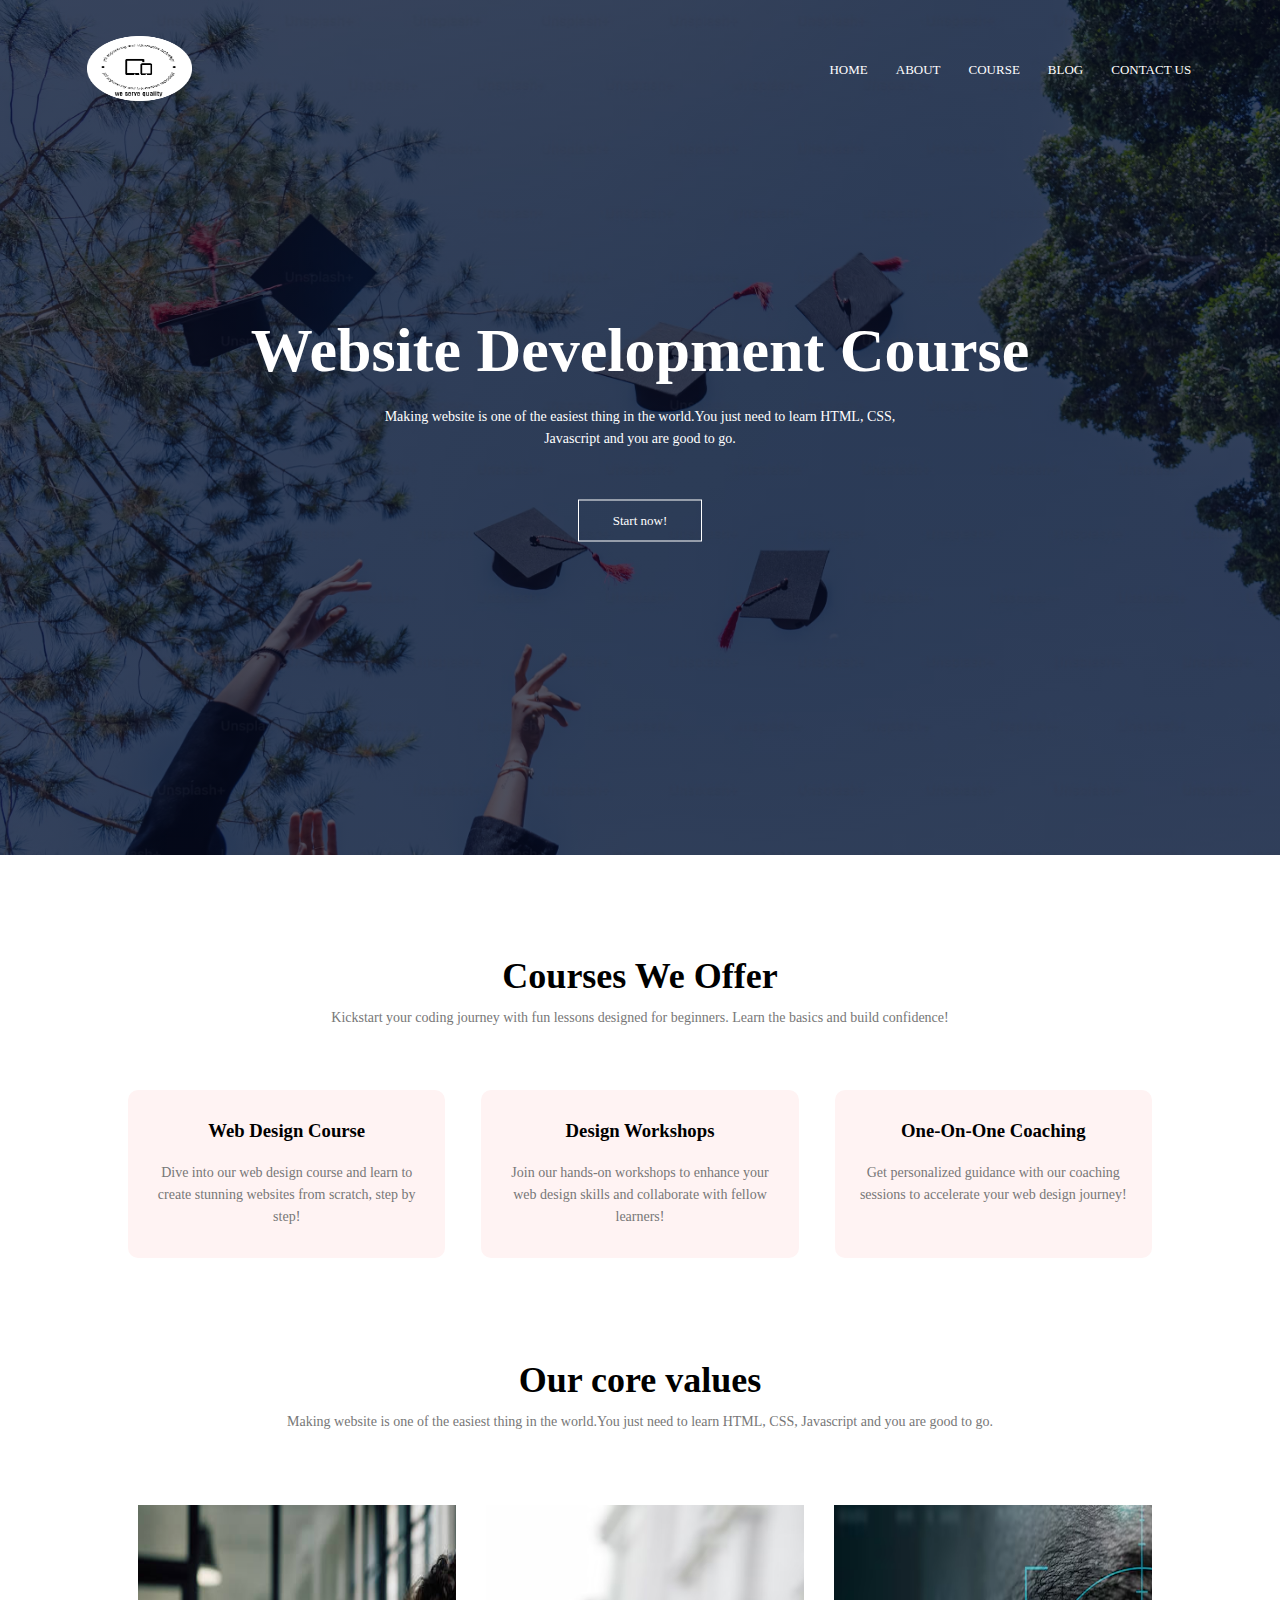
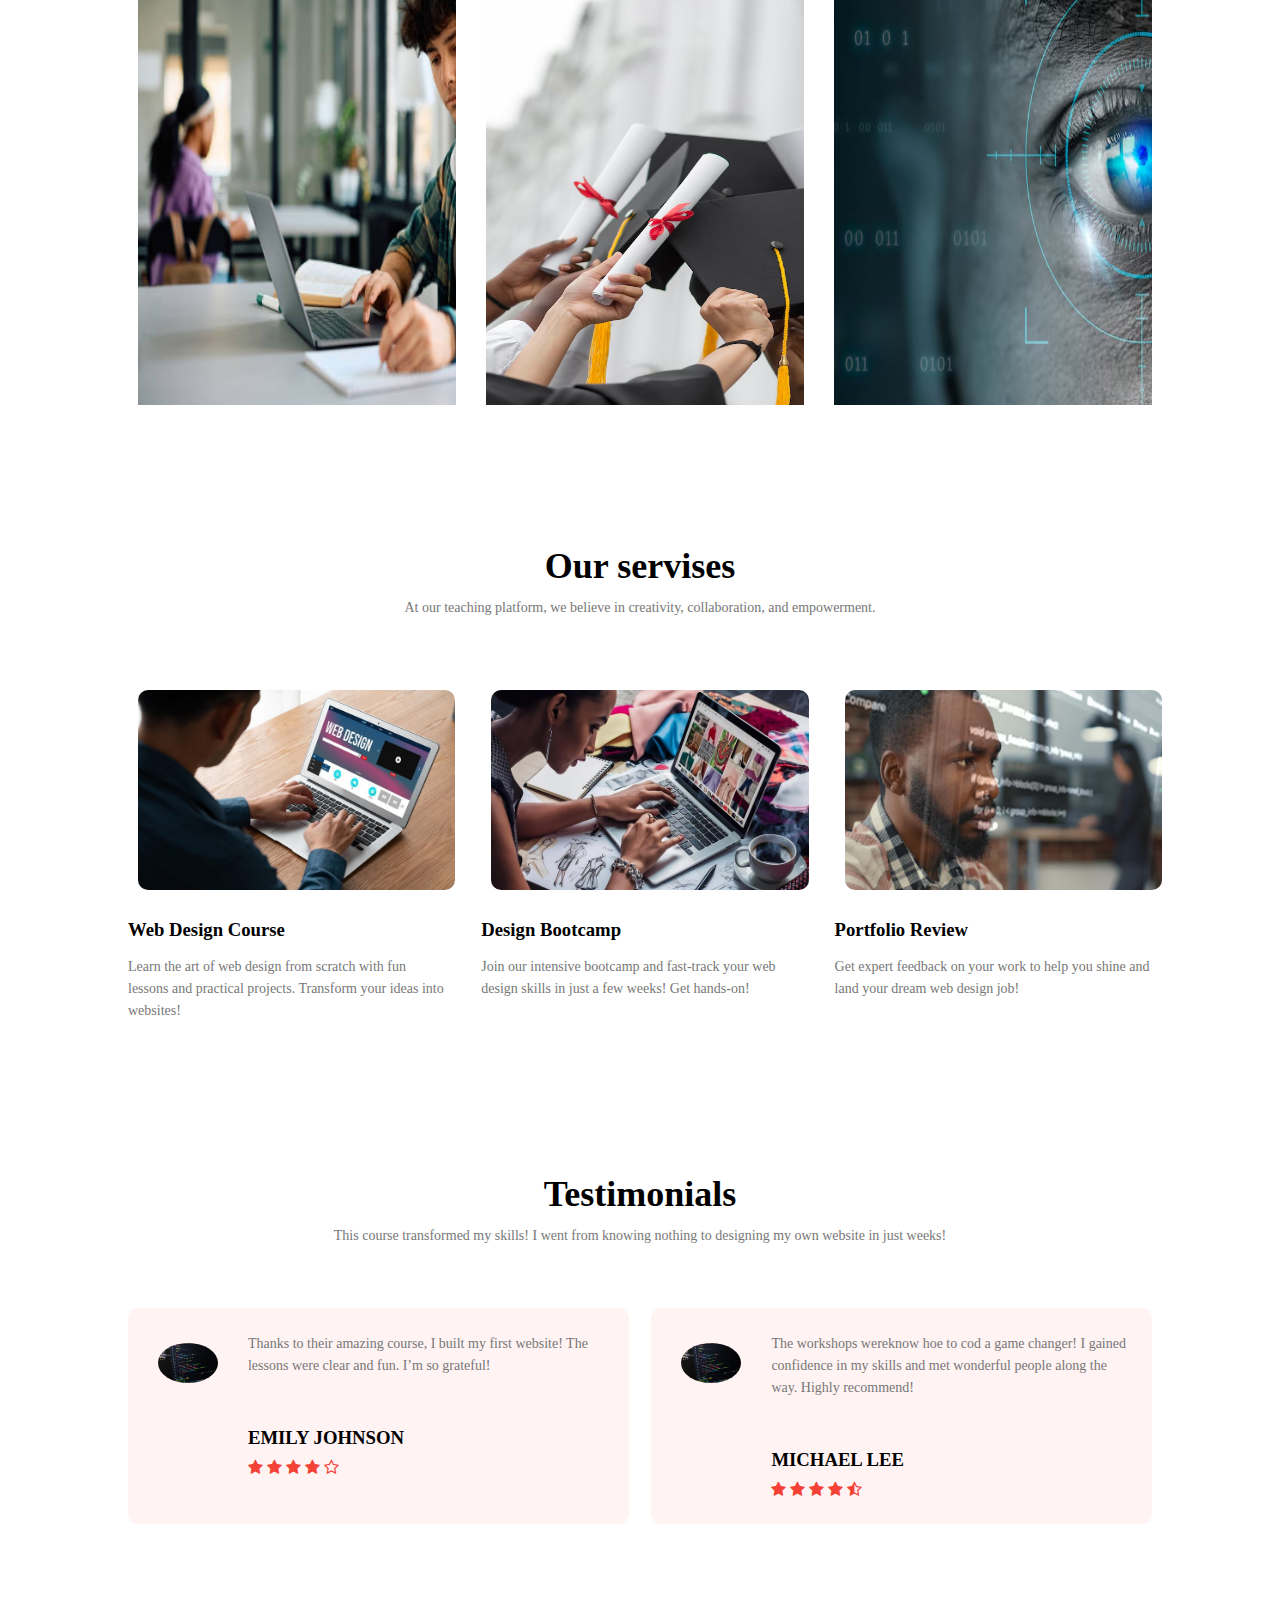
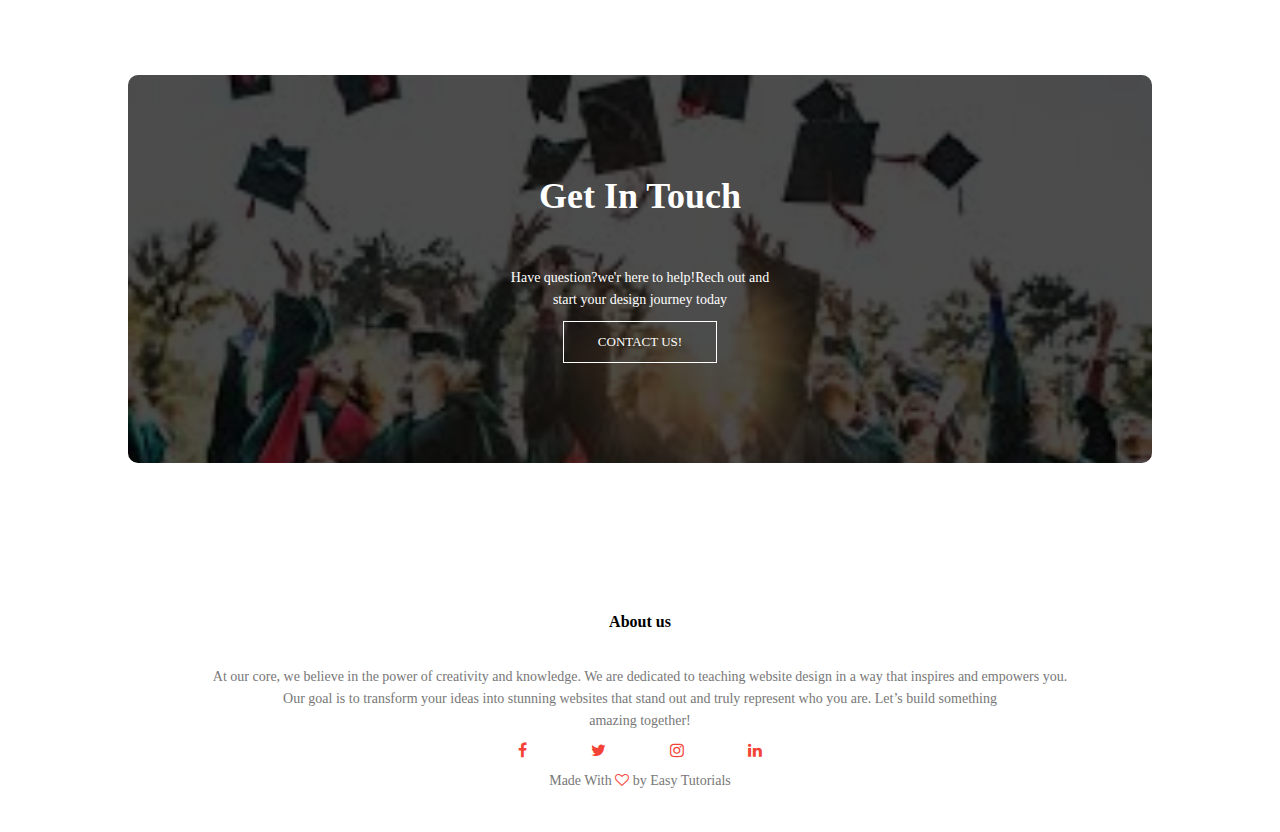
<file: index.html>
<!DOCTYPE html>
<html lang="en">
<head>
    <meta charset="UTF-8">
    <meta name="viewport" content="width=device-width, initial-scale=1.0">
    <title>coding course</title>
    <link rel="stylesheet" href="index.css">
    <link rel="preconnect" href="https://fonts.googleapis.com">
<link rel="preconnect" href="https://fonts.gstatic.com" crossorigin>
<link href="https://fonts.googleapis.com/css2?family=Tagesschrift&display=swap" rel="stylesheet">
<link rel="stylesheet" href="https://stackpath.bootstrapcdn.com/font-awesome/4.7.0/css/font-awesome.min.css">
</head>
<body>
   <section class="header">
    <nav>
        <a href="index.html"><img src="logo-black.png" alt="course"></a>
        <div class="nav-links" id="navLinks">
            <i class="fa fa-times" onclick="hidemenu()"></i>
            <ul>
                <li><a href="index.html">HOME</a></li>
                <li><a href="about.html">ABOUT</a></li>
                <li><a href="course.html">COURSE</a></li>
                <li><a href="blog.html">BLOG</a></li>
                <li><a href="Contact us.html">CONTACT US</a></li>
            </ul>
        </div>
        <i class="fa fa-bars" onclick="showmenu()"></i>
    </nav> 
    <div class="text-box">
        <h1>Website Development Course</h1>
        <p>Making website is one of the easiest thing in the world.You just need to learn HTML, CSS,<br> Javascript and you are good to go.</p>
        <a href="course.html" class="btn">Start now!</a>
    </div>
   </section> 
<!-----course----->

<section class="course">
    <h1>Courses We Offer</h1>
    <p>Kickstart your coding journey with fun lessons designed for beginners. Learn the basics and build confidence!</p>

    <div class="row">
        <div class="course-col">
            <h3>Web Design Course</h3>
            <p>Dive into our web design course and learn to create stunning websites from scratch, step by step!</p>
        </div>
        <div class="course-col">
            <h3>Design Workshops</h3>
            <p>Join our hands-on workshops to enhance your web design skills and collaborate with fellow learners!</p>
        </div>
        <div class="course-col">
            <h3>One-On-One Coaching</h3>
            <p>Get personalized guidance with our coaching sessions to accelerate your web design journey!</p>
        </div>


</section>
<!-----Our core value-->
<section class="core">
    <h1>Our core values</h1>
    <p>Making website is one of the easiest thing in the world.You just need to learn HTML, CSS, Javascript and you are good to go.</p>

    <div class="row">
        <div class="core-col">
            <img src="istockphoto-2105091005-612x612.jpg">
            <div class="layer">
                <h3>Beginner</h3>
            </div>
        </div>
        <div class="core-col">
            <img src="learn.avif">
            <div class="layer">
                <h3>Intermediate</h3>
            </div>
        </div>
        <div class="core-col">
            <img src="retinal-biometrics-technology-with-man-s-eye-digital-remix_53876-108518.jpg.avif">
            <div class="layer">
                <h3>Advanced</h3>
            </div>
        </div>
    </div>

</section>

<!-----facilities------->

<section class="facilities">
    <h1>Our servises</h1>
    <p>At our teaching platform, we believe in creativity, collaboration, and empowerment.</p>

    <div class="row">
        <div class="facilities-col">
            <img src="website-design-software-provide-modish-template-online-retail-business-ecommerce_31965-257511.jpg">
            <h3>Web Design Course</h3>
            <p>Learn the art of web design from scratch with fun lessons and practical projects. Transform your ideas into websites!</p>
        </div>

        <div class="facilities-col">
            <img src="dressmaker-researching-new-trends-by-laptop_926199-2554169.jpg">
            <h3>Design Bootcamp</h3>
            <p>Join our intensive bootcamp and fast-track your web design skills in just a few weeks! Get hands-on!</p>
        </div>
            <div class="facilities-col">
                <img src="codding.avif">
                <h3>Portfolio Review</h3>
                <p>Get expert feedback on your work to help you shine and land your dream web design job!</p>
            </div>
    </div>
</section>


<section class="testimonials">
    <h1>Testimonials</h1>
    <p>This course transformed my skills! I went from knowing nothing to designing my own website in just weeks!</p>

    <div class="row">
        <div class="testimonial-col">
            <img src="programming.jpg">
            <div>
                <p>Thanks to their amazing course, I built my first website! The lessons were clear and fun. Iʼm so grateful!</p>
                <h3>EMILY JOHNSON</h3>
                <i class="fa fa-star" ></i>
                <i class="fa fa-star" ></i>
                <i class="fa fa-star" ></i>
                <i class="fa fa-star" ></i>
                <i class="fa fa-star-o" ></i>
            </div>
        </div>
        <div class="testimonial-col">
            <img src="programming.jpg">
            <div>
                <p>The workshops wereknow hoe to cod a game changer! I gained confidence in my skills and met wonderful people along the way. Highly recommend!</p>
                <h3>MICHAEL LEE</h3>
                <i class="fa fa-star" ></i>
                <i class="fa fa-star" ></i>
                <i class="fa fa-star" ></i>
                <i class="fa fa-star" ></i>
                <i class="fa fa-star-half-o" ></i>
            </div>
        </div>
    </div>

</section>


<section class="cta">
    <h1>Get In Touch</h1>
    <p>Have question?we'r here to help!Rech out and<br> start your design journey today</p>
    <a href="Contact us.html" class="btn">CONTACT US!</a>
</section>


<!-----footer----->

<section class="footer">
    <h4>About us</h4>
    <p>At our core, we believe in the power of creativity and knowledge. We are dedicated to teaching website design in a way that inspires and empowers you.<br> Our goal is to transform your ideas into stunning websites that stand out and truly represent who you are. Let’s build something<br> amazing together!
    </p>
    <div class="icon">
       <i class="fa fa-facebook"></i>
        <i class="fa fa-twitter"></i>
        <i class="fa fa-instagram"></i>
        <i class="fa fa-linkedin"></i>
    </div>
    <p>Made With <i class="fa fa-heart-o"></i> by Easy Tutorials</p>
</section>





<!------javascript for menu ------>
<script>
    var navLinks = document.getElementById("navLinks")
    function showmenu(){
        navLinks.style.right = "0";
    }
    function hidemenu(){
        navLinks.style.right = "-200px";
    }
</script>

</body>
</html>
</file>
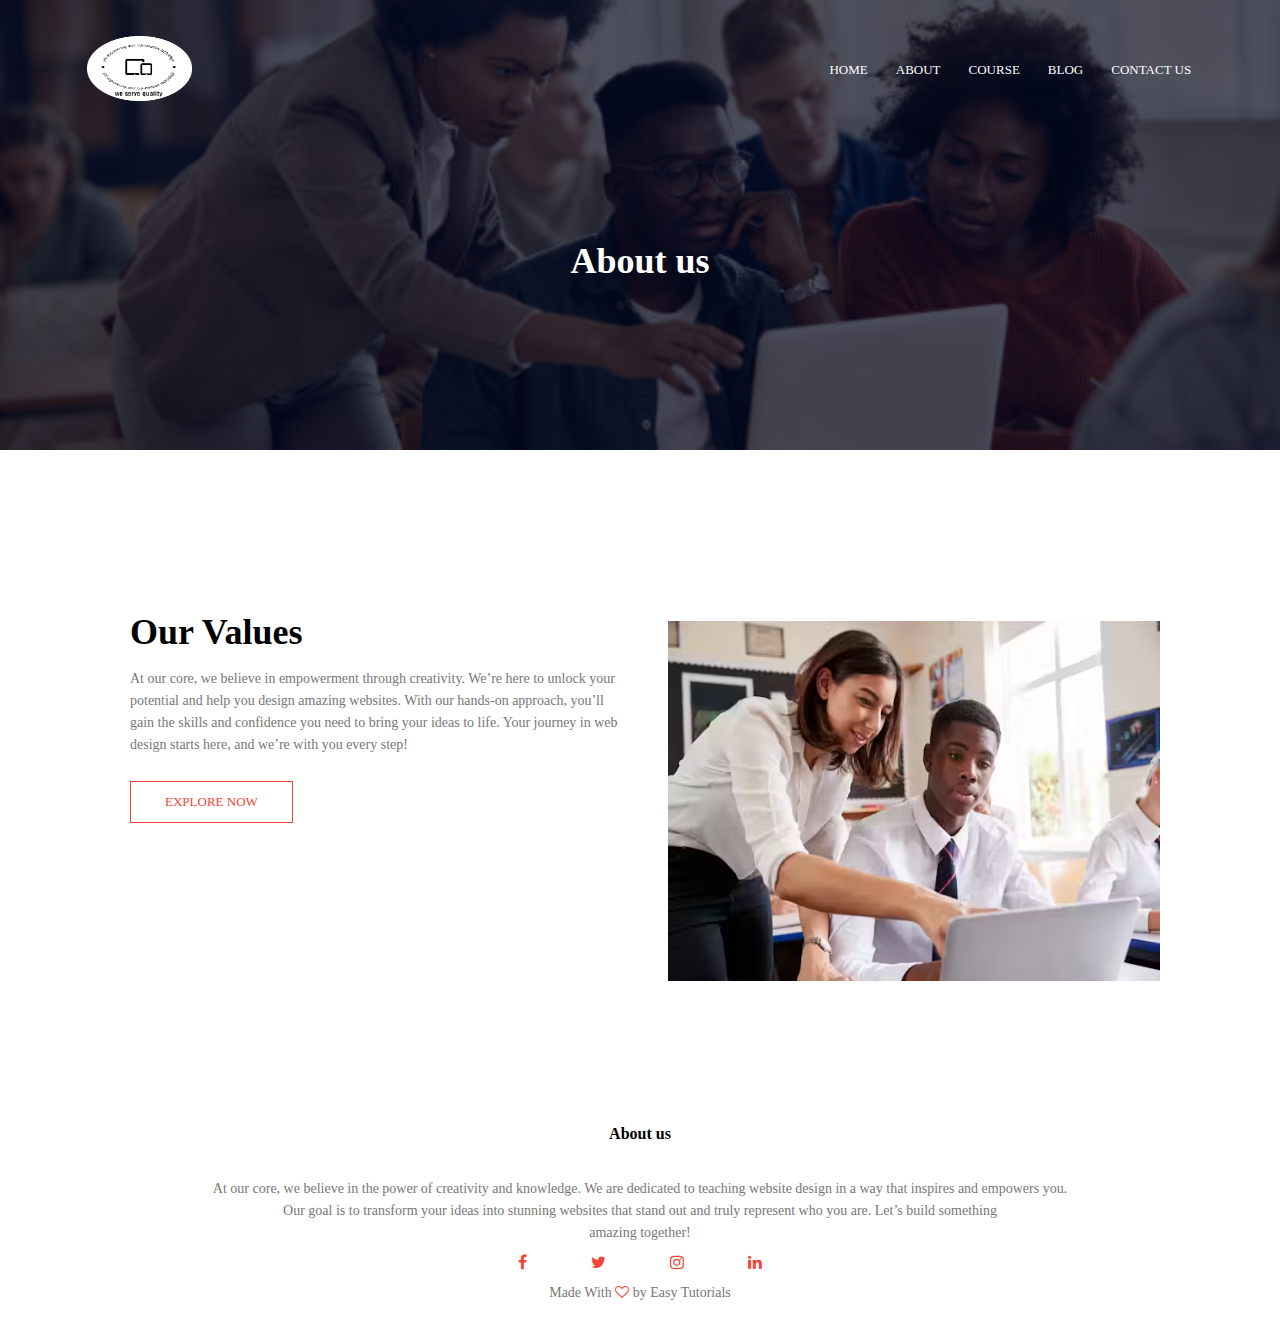
<file: about.html>
<!DOCTYPE html>
<html lang="en">
<head>
    <meta charset="UTF-8">
    <meta name="viewport" content="width=device-width, initial-scale=1.0">
    <title>coding course</title>
    <link rel="stylesheet" href="index.css">
    <link rel="preconnect" href="https://fonts.googleapis.com">
<link rel="preconnect" href="https://fonts.gstatic.com" crossorigin>
<link href="https://fonts.googleapis.com/css2?family=Tagesschrift&display=swap" rel="stylesheet">
<link rel="stylesheet" href="https://stackpath.bootstrapcdn.com/font-awesome/4.7.0/css/font-awesome.min.css">
</head>
<body>
   <section class="sub-header">
    <nav>
        <a href="index.html"><img src="logo-black.png" alt="course"></a>
        <div class="nav-links" id="navLinks">
            <i class="fa fa-times" onclick="hidemenu()"></i>
            <ul>
                <li><a href="index.html">HOME</a></li>
                <li><a href="about.html">ABOUT</a></li>
                <li><a href="course.html">COURSE</a></li>
                <li><a href="blog.html">BLOG</a></li>
                <li><a href="Contact us.html">CONTACT US</a></li>
            </ul>
        </div>
        <i class="fa fa-bars" onclick="showmenu()"></i>
    </nav> 
    <h1>About us</h1>
   </section>
<!------about us saction----->
<section class="about-us">

    <div class="row">
        <div class="about-col">
            <h1>Our Values</h1>
            <p>At our core, we believe in empowerment through creativity. We’re here to unlock your potential and help you design amazing websites. With our hands-on approach, youʼll gain the skills and confidence you need to bring your ideas to life. Your journey in web design starts here, and we’re with you every step!
            </p>
            <a href="" class="btn red-btn">EXPLORE NOW</a>
        </div>
        <div class="about-col">
            <img src="team.avif">
        </div>
    </div>

</section>

<section class="footer">
    <h4>About us</h4>
    <p>At our core, we believe in the power of creativity and knowledge. We are dedicated to teaching website design in a way that inspires and empowers you.<br> Our goal is to transform your ideas into stunning websites that stand out and truly represent who you are. Let’s build something<br> amazing together!
    </p>
    <div class="icon">
       <i class="fa fa-facebook"></i>
        <i class="fa fa-twitter"></i>
        <i class="fa fa-instagram"></i>
        <i class="fa fa-linkedin"></i>
    </div>
    <p>Made With <i class="fa fa-heart-o"></i> by Easy Tutorials</p>
</section>





<!------javascript for menu ------>
<script>
    var navLinks = document.getElementById("navLinks")
    function showmenu(){
        navLinks.style.right = "0";
    }
    function hidemenu(){
        navLinks.style.right = "-200px";
    }
</script>

</body>
</html>
</file>
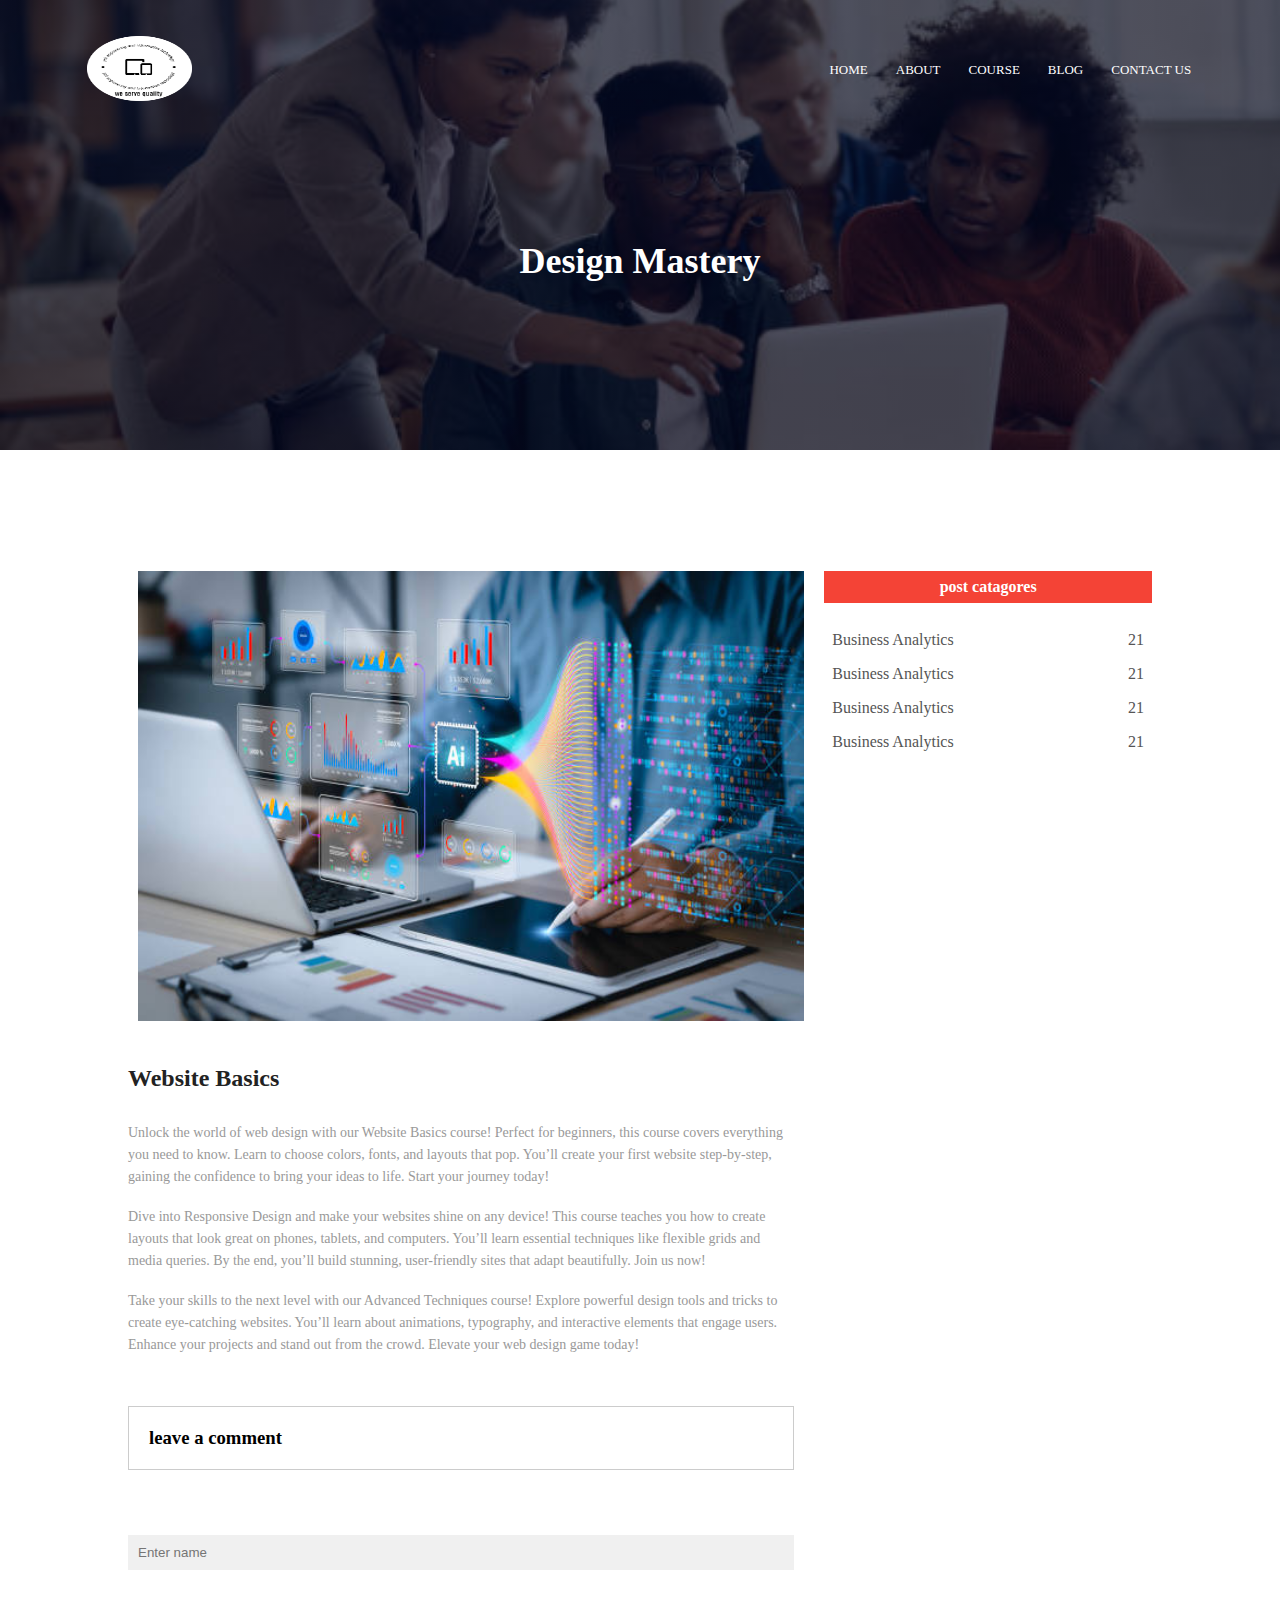
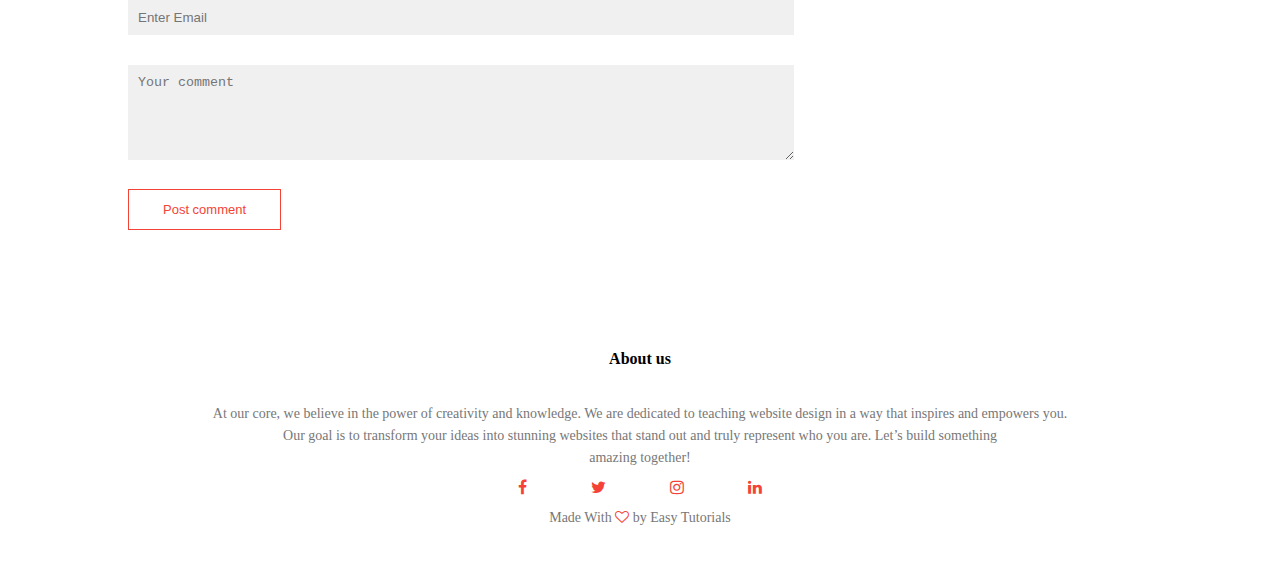
<file: blog.html>
<!DOCTYPE html>
<html lang="en">
<head>
    <meta charset="UTF-8">
    <meta name="viewport" content="width=device-width, initial-scale=1.0">
    <title>coding course</title>
    <link rel="stylesheet" href="index.css">
    <link rel="preconnect" href="https://fonts.googleapis.com">
<link rel="preconnect" href="https://fonts.gstatic.com" crossorigin>
<link href="https://fonts.googleapis.com/css2?family=Tagesschrift&display=swap" rel="stylesheet">
<link rel="stylesheet" href="https://stackpath.bootstrapcdn.com/font-awesome/4.7.0/css/font-awesome.min.css">
</head>
<body>
   <section class="sub-header">
    <nav>
        <a href="index.html"><img src="logo-black.png" alt="course"></a>
        <div class="nav-links" id="navLinks">
            <i class="fa fa-times" onclick="hidemenu()"></i>
            <ul>
                <li><a href="index.html">HOME</a></li>
                <li><a href="about.html">ABOUT</a></li>
                <li><a href="course.html">COURSE</a></li>
                <li><a href="blog.html">BLOG</a></li>
                <li><a href="Contact us.html">CONTACT US</a></li>
            </ul>
        </div>
        <i class="fa fa-bars" onclick="showmenu()"></i>
    </nav> 
    <h1>Design Mastery</h1>
   </section>
   
   <!----blog page section-->
   <section class="blog-content">
    <div class="row">
        <div class="blog-left">
            <img src="programming2.jpg">
            <h2>Website Basics</h2>
            <p>Unlock the world of web design with our Website Basics course! Perfect for beginners, this course covers everything you need to know. Learn to choose colors, fonts, and layouts that pop. Youʼll create your first website step-by-step, gaining the confidence to bring your ideas to life. Start your journey today!</p>
            <br>
            <p>Dive into Responsive Design and make your websites shine on any device! This course teaches you how to create layouts that look great on phones, tablets, and computers. You’ll learn essential techniques like flexible grids and media queries. By the end, you’ll build stunning, user-friendly sites that adapt beautifully. Join us now!</p>
            <br>
            <p>Take your skills to the next level with our Advanced Techniques course! Explore powerful design tools and tricks to create eye-catching websites. Youʼll learn about animations, typography, and interactive elements that engage users. Enhance your projects and stand out from the crowd. Elevate your web design game today!</p>


            <div class="comment-box">
                <h3>leave a comment</h3>
            </div>
            <form class="comment-form">
                <input type="text" placeholder="Enter name">
                <input type="email" placeholder="Enter Email">
                <textarea rows="5" placeholder="Your comment"></textarea>
                <button type="submit" class="btn red-btn">Post comment</button>
            </form>



        </div>
        <div class="blog-right">
                <h3>post catagores</h3>
                <div>
                    <span>Business Analytics</span>
                    <span>21</span>
                </div>
                <div>
                    <span>Business Analytics</span>
                    <span>21</span>
                </div>
                <div>
                    <span>Business Analytics</span>
                    <span>21</span>
                </div>
                <div>
                    <span>Business Analytics</span>
                    <span>21</span>
                </div>
        </div>
    </div>
   </section>

<!-----footer------>
<section class="footer">
    <h4>About us</h4>
    <p>At our core, we believe in the power of creativity and knowledge. We are dedicated to teaching website design in a way that inspires and empowers you.<br> Our goal is to transform your ideas into stunning websites that stand out and truly represent who you are. Let’s build something<br> amazing together!
    </p>
    <div class="icon">
       <i class="fa fa-facebook"></i>
        <i class="fa fa-twitter"></i>
        <i class="fa fa-instagram"></i>
        <i class="fa fa-linkedin"></i>
    </div>
    <p>Made With <i class="fa fa-heart-o"></i> by Easy Tutorials</p>
</section>


<!------javascript for menu ------>
<script>
    var navLinks = document.getElementById("navLinks")
    function showmenu(){
        navLinks.style.right = "0";
    }
    function hidemenu(){
        navLinks.style.right = "-200px";
    }
</script>

</body>
</html>
</file>
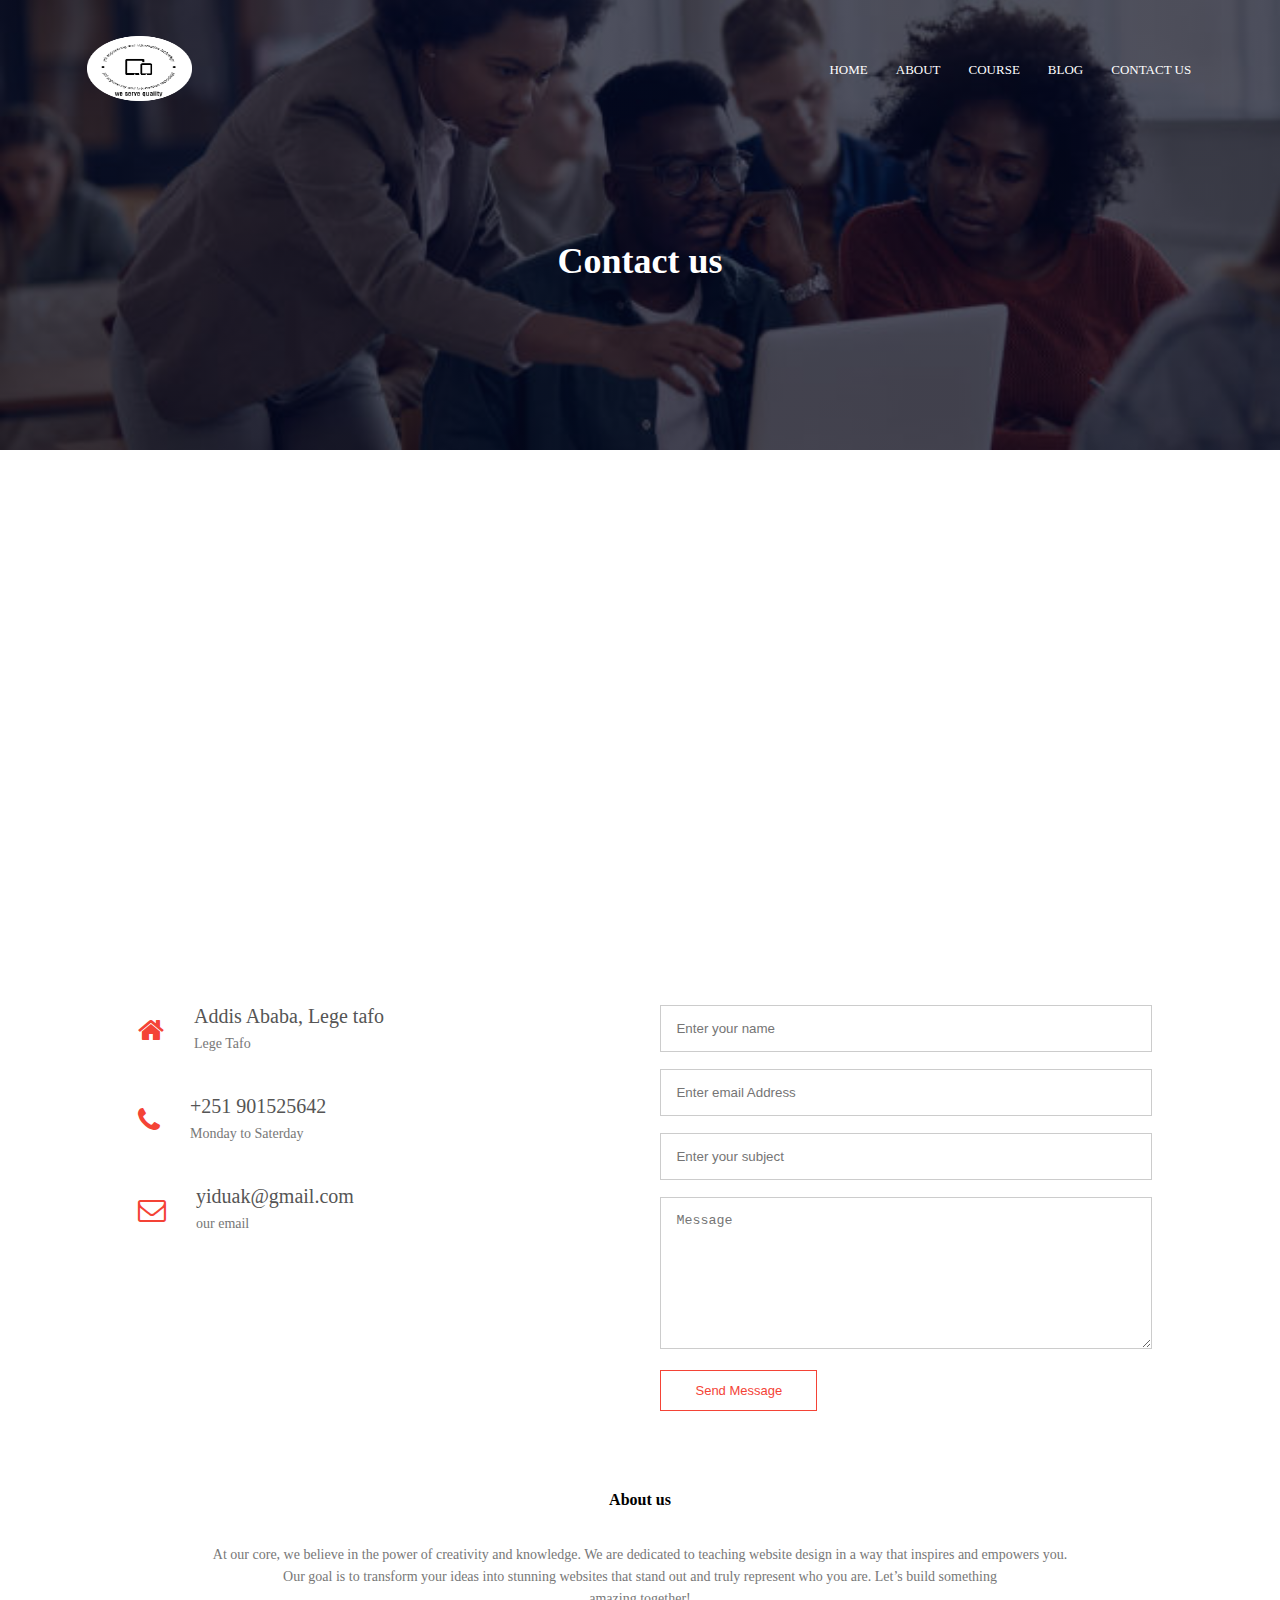
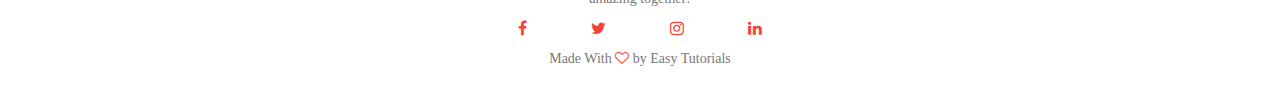
<file: Contact us.html>
<!DOCTYPE html>
<html lang="en">
<head>
    <meta charset="UTF-8">
    <meta name="viewport" content="width=device-width, initial-scale=1.0">
    <title>coding course</title>
    <link rel="stylesheet" href="index.css">
    <link rel="preconnect" href="https://fonts.googleapis.com">
<link rel="preconnect" href="https://fonts.gstatic.com" crossorigin>
<link href="https://fonts.googleapis.com/css2?family=Tagesschrift&display=swap" rel="stylesheet">
<link rel="stylesheet" href="https://stackpath.bootstrapcdn.com/font-awesome/4.7.0/css/font-awesome.min.css">
</head>
<body>
   <section class="sub-header">
    <nav>
        <a href="index.html"><img src="logo-black.png" alt="course"></a>
        <div class="nav-links" id="navLinks">
            <i class="fa fa-times" onclick="hidemenu()"></i>
            <ul>
                <li><a href="index.html">HOME</a></li>
                <li><a href="about.html">ABOUT</a></li>
                <li><a href="course.html">COURSE</a></li>
                <li><a href="blog.html">BLOG</a></li>
                <li><a href="Contact us.html">CONTACT US</a></li>
            </ul>
        </div>
        <i class="fa fa-bars" onclick="showmenu()"></i>
    </nav> 
    <h1>Contact us</h1>
   </section>


<!---contact us---->


    <section class="location">

        <iframe src="https://www.google.com/maps/embed?pb=!1m18!1m12!1m3!1d8067192.125432863!2d40.49939505!3d9.1491755!2m3!1f0!2f0!3f0!3m2!1i1024!2i768!4f13.1!3m3!1m2!1s0x1635d0cedd6cfd2b%3A0x7bf6a67f5348c55a!2sEthiopia!5e0!3m2!1sen!2set!4v1746960847779!5m2!1sen!2set" width="600" height="450" style="border:0;" allowfullscreen="" loading="lazy" referrerpolicy="no-referrer-when-downgrade"></iframe>

    </section>

    <section class="contact-us">
        <div class="row">
            <div class="contact-col">
                <div>
                    <i class="fa fa-home"></i>
                    <span>
                        <h5>Addis Ababa, Lege tafo</h5>
                        <p>Lege Tafo </p>
                    </span>
                </div>
                <div>
                    <i class="fa fa-phone"></i>
                    <span>
                        <h5>+251 901525642</h5>
                        <p>Monday to Saterday</p>
                    </span>
                </div>
                <div>
                    <i class="fa fa-envelope-o"></i>
                    <span>
                        <h5>yiduak@gmail.com</h5>
                        <p>our email</p>
                    </span>
                </div>
            </div>
            <div class="contact-col">
                <form action="submit.php" method="post">
                    <input type="text" name="name" placeholder="Enter your name" required>
                    <input type="email" name="email" placeholder="Enter email Address" required>
                    <input type="text" name="subject" placeholder="Enter your subject" required>
                    <textarea rows="8" name="message" placeholder="Message" required></textarea>
                    <button type="submit" class="btn red-btn">Send Message</button>
                </form>
            </div>
        </div>
    </section>





<!----footer---->
<section class="footer">
    <h4>About us</h4>
    <p>At our core, we believe in the power of creativity and knowledge. We are dedicated to teaching website design in a way that inspires and empowers you.<br> Our goal is to transform your ideas into stunning websites that stand out and truly represent who you are. Let’s build something<br> amazing together!
    </p>
    <div class="icon">
       <i class="fa fa-facebook"></i>
        <i class="fa fa-twitter"></i>
        <i class="fa fa-instagram"></i>
        <i class="fa fa-linkedin"></i>
    </div>
    <p>Made With <i class="fa fa-heart-o"></i> by Easy Tutorials</p>
</section>





<!------javascript for menu ------>
<script>
    var navLinks = document.getElementById("navLinks")
    function showmenu(){
        navLinks.style.right = "0";
    }
    function hidemenu(){
        navLinks.style.right = "-200px";
    }
</script>

</body>
</html>
</file>
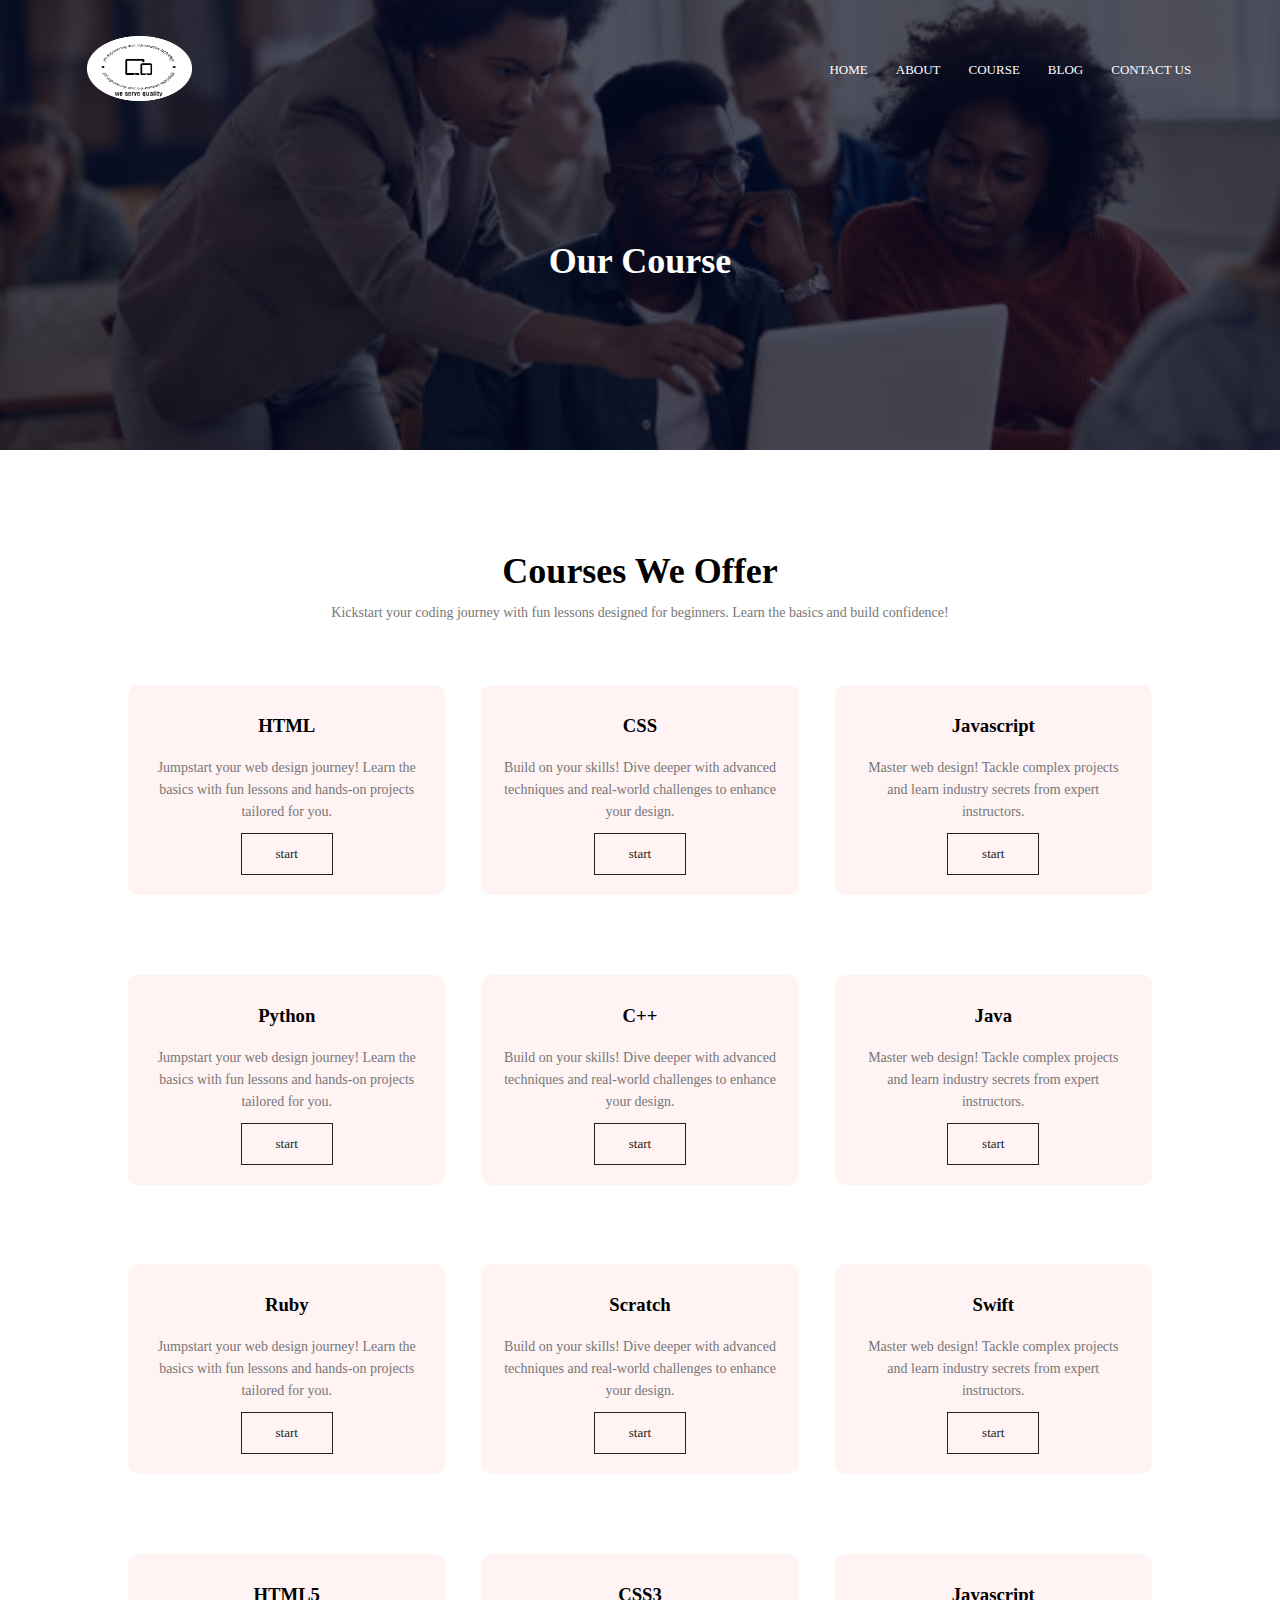
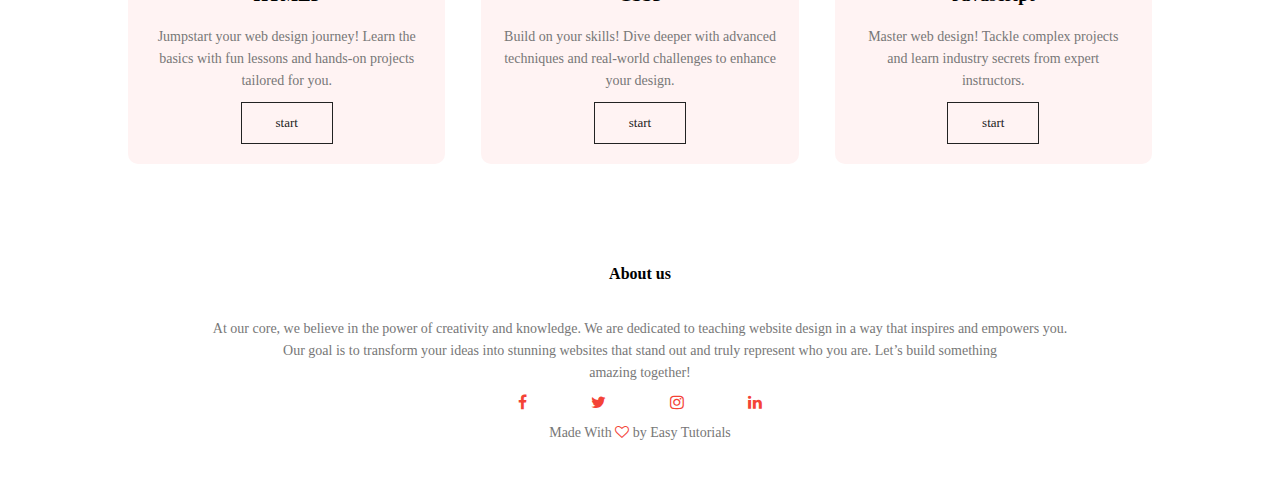
<file: course.html>
<!DOCTYPE html>
<html lang="en">
<head>
    <meta charset="UTF-8">
    <meta name="viewport" content="width=device-width, initial-scale=1.0">
    <title>coding course</title>
    <link rel="stylesheet" href="index.css">
    <link rel="preconnect" href="https://fonts.googleapis.com">
<link rel="preconnect" href="https://fonts.gstatic.com" crossorigin>
<link href="https://fonts.googleapis.com/css2?family=Tagesschrift&display=swap" rel="stylesheet">
<link rel="stylesheet" href="https://stackpath.bootstrapcdn.com/font-awesome/4.7.0/css/font-awesome.min.css">
</head>
<body>
   <section class="sub-header">
    <nav>
        <a href="index.html"><img src="logo-black.png" alt="course"></a>
        <div class="nav-links" id="navLinks">
            <i class="fa fa-times" onclick="hidemenu()"></i>
            <ul>
                <li><a href="index.html">HOME</a></li>
                <li><a href="about.html">ABOUT</a></li>
                <li><a href="course.html">COURSE</a></li>
                <li><a href="blog.html">BLOG</a></li>
                <li><a href="Contact us.html">CONTACT US</a></li>
            </ul>
        </div>
        <i class="fa fa-bars" onclick="showmenu()"></i>
    </nav> 
    <h1>Our Course</h1>
   </section>
   <!-------course------>
   <section class="course">
    <h1>Courses We Offer</h1>
    <p>Kickstart your coding journey with fun lessons designed for beginners. Learn the basics and build confidence!</p>

    <div class="row">
        <div class="course-col">
            <h3>HTML</h3>
            <p>Jumpstart your web design journey! Learn the basics with fun lessons and hands-on projects tailored for you.</p>
            <a href="login.html" class="color-btn orange-btn">start</a>
        </div>
        <div class="course-col">
            <h3>CSS</h3>
            <p>Build on your skills! Dive deeper with advanced techniques and real-world challenges to enhance your design.</p>
           <a href="login.html" class="color-btn orange-btn">start</a>
        </div>
        <div class="course-col">
            <h3>Javascript</h3>
            <p>Master web design! Tackle complex projects and learn industry secrets from expert instructors.</p>
              <a href="login.html" class="color-btn orange-btn">start</a>
        </div>
</section>

<section class="bt-course">

    <div class="rol">
         <div class="course-col">
            <h3>Python</h3>
            <p>Jumpstart your web design journey! Learn the basics with fun lessons and hands-on projects tailored for you.</p>
             <a href="login.html" class="color-btn orange-btn">start</a>
        </div>
        <div class="course-col">
            <h3>C++</h3>
            <p>Build on your skills! Dive deeper with advanced techniques and real-world challenges to enhance your design.</p>
            <a href="login.html" class="color-btn orange-btn">start</a>
        </div>
        <div class="course-col">
            <h3>Java</h3>
            <p>Master web design! Tackle complex projects and learn industry secrets from expert instructors.</p>
             <a href="login.html" class="color-btn orange-btn">start</a>
        </div>
    </div>
</section>

<section class="bt-course">
     <div class="rol">
         <div class="course-col">
            <h3>Ruby</h3>
            <p>Jumpstart your web design journey! Learn the basics with fun lessons and hands-on projects tailored for you.</p>
             <a href="login.html" class="color-btn orange-btn">start</a>
        </div>
        <div class="course-col">
            <h3>Scratch</h3>
            <p>Build on your skills! Dive deeper with advanced techniques and real-world challenges to enhance your design.</p>
           <a href="login.html" class="color-btn orange-btn">start</a>
        </div>
        <div class="course-col">
            <h3>Swift</h3>
            <p>Master web design! Tackle complex projects and learn industry secrets from expert instructors.</p>
              <a href="login.html" class="color-btn orange-btn">start</a>
        </div>
     </div>
</section>

<section class="bt-course">
     <div class="rol">
         <div class="course-col">
            <h3>HTML5</h3>
            <p>Jumpstart your web design journey! Learn the basics with fun lessons and hands-on projects tailored for you.</p>
           <a href="login.html" class="color-btn orange-btn">start</a>
        </div>
        <div class="course-col">
            <h3>CSS3</h3>
            <p>Build on your skills! Dive deeper with advanced techniques and real-world challenges to enhance your design.</p>
          <a href="login.html" class="color-btn orange-btn">start</a>
        </div>
        <div class="course-col">
            <h3>Javascript</h3>
            <p>Master web design! Tackle complex projects and learn industry secrets from expert instructors.</p>
              <a href="login.html" class="color-btn orange-btn">start</a>
        </div>
     </div>
</section>


<!-----footer------>
<section class="footer">
    <h4>About us</h4>
    <p>At our core, we believe in the power of creativity and knowledge. We are dedicated to teaching website design in a way that inspires and empowers you.<br> Our goal is to transform your ideas into stunning websites that stand out and truly represent who you are. Let’s build something<br> amazing together!
    </p>
    <div class="icon">
       <i class="fa fa-facebook"></i>
        <i class="fa fa-twitter"></i>
        <i class="fa fa-instagram"></i>
        <i class="fa fa-linkedin"></i>
    </div>
    <p>Made With <i class="fa fa-heart-o"></i> by Easy Tutorials</p>
</section>


<!------javascript for menu ------>
<script>
    var navLinks = document.getElementById("navLinks")
    function showmenu(){
        navLinks.style.right = "0";
    }
    function hidemenu(){
        navLinks.style.right = "-200px";
    }
</script>

</body>
</html>
</file>
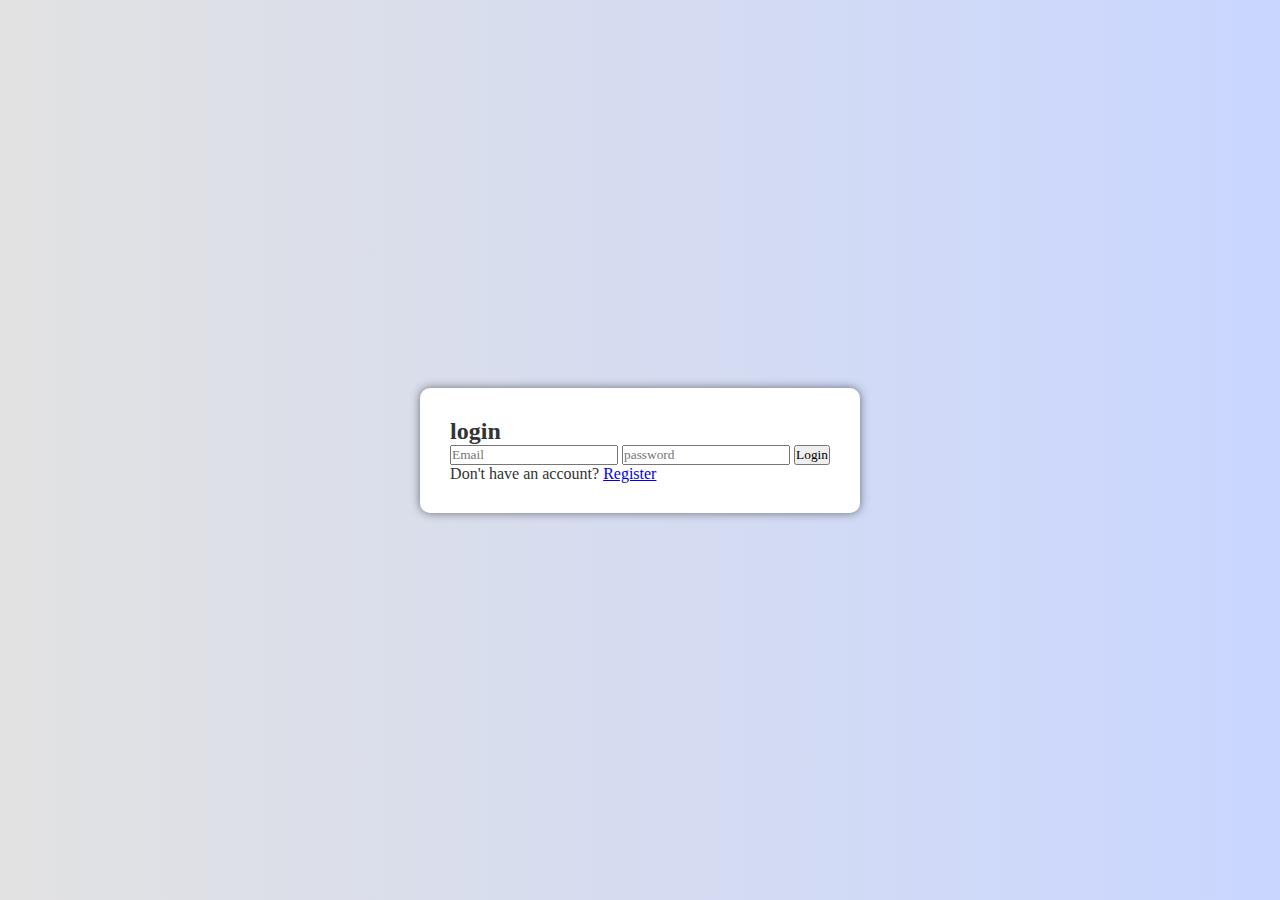
<file: login.html>
<!DOCTYPE html>
<html lang="en">
<head>
    <meta charset="UTF-8">
    <meta name="viewport" content="width=device-width, initial-scale=1.0">
    <title>login</title>
    <link rel="stylesheet" href="login.css">
</head>
<body>
    
    <div class="container">
        <div class="form-box" id="login-form">
            <form action="">
                <h2>login</h2>
                <input type="email" name="email" placeholder="Email" required>
                 <input type="password" name="password" placeholder="password" required>
                 <button type="submit" name="login">Login</button>
                 <p>Don't have an account? <a href="#">Register</a></p>
            </form>
        </div>
    </div>

</body>
</html>
</file>
<file: index.css>
*{
    margin: 0;
    padding: 0;
}
.tagesschrift-regular {
    font-family: "Tagesschrift", system-ui;
    font-weight: 400;
    font-style: normal;
  }
  
img{
    margin: 10px;
    height: 65px;
}
.header{
    min-height: 95vh;
    width: 100%;
    background-image: linear-gradient(rgba(4,9,30,0.7),rgba(4,9,30,0.7)),url(premium_photo-1713229182244-d617b76349d2.avif);
    background-position: center;
    background-size: cover;
    position: relative;
}
nav{
    display: flex;
    padding: 2% 6%;
    justify-content: space-between;
    align-items: center;
}
nav img{
    width: 105px;
}
.nav-links{
    flex: 1;
    text-align: right;

}
.nav-links ul li{
    list-style: none;
    display: inline-block;
    padding: 8px 12px;
    position: relative;

}
.nav-links ul li a{
    color: #fff;
    text-decoration: none;
    font-size: 13px;

}
.nav-links ul li::after{
    content: '';
    width: 0%;
    height: 2px;
    background: #f44336;
    display: block;
    margin: auto;
    transition: 0.5s;
}
.nav-links ul li:hover::after{
    width: 100%;
}
.text-box{
    width: 90%;
    color: #fff;
    position: absolute;
    top: 50%;
    left: 50%;
    transform: translate(-50%,-50%);
    text-align: center;
}
.text-box h1{
    font-size: 62px;
}
.text-box p{
    margin: 10px 0 40px;
    font-size: 14px;
    color: #fff;
}
.btn{
    display: inline-block;
    text-decoration: none;
    color: #fff;
    border: 1px solid #fff;
    padding: 12px 34px;
    font-size: 13px;
    background: transparent;
    position: relative;
    cursor: pointer;
}
.btn:hover{
    border: 1px solid #f44336;
    background: #f44336;
    transition: 1s;
}
nav .fa{
  display: none;  
}
@media(max-width: 700px){
    .text-box h1{
        font-size: 20px;
    }
    .nav-links ul li{
        display: block; 
    }
    .nav-links{
        position: fixed;
        background: #f44336;
        height: 100vh;
       width: 200px; 
       top: 0;
       right: -200px;
       text-align: left;
       z-index: 2;
        transition: 1s;
    }
    nav .fa{
        display: block;
        color: #fff;
        margin: 10px;
        font-size: 22px;
        cursor: pointer;
    }
    .nav-links ul{
        padding: 30px; 
    }
}


.course{
    width: 80%;
    margin: auto;
    text-align: center;
    padding-top: 100px;
}
h1{
    font-size: 36px;
    font-weight: 600;
}

p{
    color: #777;
    font-size: 14px;
    font-weight: 300;
    line-height: 22px;
    padding: 10px;
}

.row{
    margin-top: 5%;
    display: flex;
    justify-content: space-between;
}
.course-col{
    flex-basis: 31%;
    background: #fff3f3;
    border-radius: 10px;
    margin-bottom: 5%;
    padding: 20px 12px;
    box-sizing: border-box;
    transition: 0.5s;
}
h3{
    text-align: center;
    font-weight: 600;
    margin: 10px 0;
}
.course-col:hover{
    box-shadow: 0 0 20px 0px rgba(0, 0, 0,0.2);
}
@media(max-width:700px){
    .row{
       flex-direction: column; 
    }
}
.core{
    width: 80%;
    margin: auto;
    text-align: center;
    padding-top: 50px;
}

.core-col{
    flex-basis: 32%;
    border-radius: 10px;
    margin-bottom: 30px;
    position: relative;
    overflow: hidden;
}
.core-col img{
    width: 465px;
    height: 500px;
    display: block;
}
.layer{
    background: transparent;
    height: 100%;
    width: 100%;
    position: absolute;
    top: 0;
    left: 0;
    transition: 0.5s;
}
.layer:hover{
    background: rgba(226,0,0,0.7);
}
.layer h3{
    width: 100%;
    font-weight: 500;
    color: #fff;
    font-size: 26px;
    bottom: 0;
    left: 50%;
    transform: translateX(-50%);
   position: absolute;
   opacity: 0; 
   transition: 0.5s;
}
.layer:hover h3{
    bottom: 49%;
    opacity: 1;
}

/*------facilities--------*/

.facilities{
    width: 80%;
    margin: auto;
    text-align: center;
    padding-top: 100px;

}


.facilities-col{
    flex-basis: 31%;
   border-radius: 10px; 
   margin-bottom: 5% ;
   text-align: left;
}
.facilities-col img{
    width: 100%;
    height: 200px;
    border-radius: 10px;
}
.facilities-col p{
    padding: 0;
}
.facilities-col h3{
    margin-top: 15px;
    margin-bottom: 15px;
    text-align: left;
}

.testimonials{
    width: 80%;
    margin: auto;
    padding-top: 100px;
    text-align: center;
}
.testimonial-col{
    flex-basis: 44%;
    border-radius: 10px;
    margin-bottom: 5%;
    text-align: left;
    background: #fff3f3;
    padding: 25px;
    cursor: pointer;
    display: flex;
}
.testimonial-col img{
    height: 40px;
    margin-left: 5px;
    margin-right: 30px;
    border-radius: 50%;

}
.testimonial-col p{
    padding: 0;
}
.testimonial-col h3{
    margin-top: 50px;
    text-align: left;
}
.testimonial-col .fa{
    color: #f44336;
}

@media(max-width:700px){
    .testimonial-col img{
        margin-left: 0px;
        margin-right: 15px;
    }
}
.cta{
    margin: 100px auto;
    width: 80%;
    background-image: linear-gradient(rgba(0,0,0,0.7),rgba(0,0,0,0.7)),url(images.jpeg);
    background-position: center;
    background-size: cover;
    border-radius: 10px;
    text-align: center;
    padding: 100px 0;

}
.cta h1{
    color: #fff;
    margin-bottom: 40px;
    padding: 0;
}
.cta p{
    color: #fff;
}
@media(max-width:700px){
    .cta h1{
        font-size: 24px;

    }
}
/*------footer--------*/

.footer{
    width: 100%;
    text-align: center;
    padding: 30px 0;
}

.footer h4{
    margin-bottom: 25px;
    margin-top: 20px;
    font-weight: 600;
}
.icon .fa{
    color: #f44336;
    margin: 0 30px;
    cursor: pointer;
    padding: 18 0;
}
.fa-heart-o{
    color: #f44336;
}

/*----------about us page-------------*/

.sub-header{
    height: 50vh;
    width: 100%;
    background-image: linear-gradient(rgba(4,9,30,0.7),rgba(4,9,30,0.7)),url(learning.jpg);
    background-position: center;
    background-size: cover;
    text-align: center;
    color: #fff;
}
.sub-header h1{
    margin-top: 100px;
}

.about-us{
    width: 80%;
    margin: auto;
    padding-top: 80px;
    padding-bottom: 50px;
}

.about-col{
    flex-basis: 48%;
    padding: 30px 2px;
}
.about-col img{
    width: 100%;
    height: 360px;
}

.about-col h1{
    padding-top: 0;
}

.about-col p{
    padding: 15px 0 25px;
}
.red-btn{
    border: 1px solid #f44336;
    background: transparent;
    color: #f44336;
}
.red-btn:hover{
    color: #fff;
}
/*-----blog content--------*/
.blog-content{
    width: 80%;
    margin: auto;
    padding: 60px 0;
}
.blog-left{
    flex-basis: 65%;
}
.blog-left img{
    width: 100%;
    height: 450px;
}
.blog-left h2{
    color: #222;
    font-weight: 600;
    margin: 30px 0;
}
.blog-left p{
    color: #999;
    padding: 0;
}
.blog-right{
    flex-basis: 32%;
}
.blog-right h3{
    background: #f44336;
    color: #fff;
    padding: 7px 0;
    font-size: 16px;
    margin-bottom: 20px;
}
.blog-right div{
    display: flex;
    align-items: center;
    justify-content: space-between;
    color: #555;
    padding: 8px;
    box-sizing: border-box;
}
.comment-box{
    border: 1px solid #ccc;
    margin: 50px 0;
    padding: 10px 20px;
}
.comment-box h3{
    text-align: left;
}
.comment-form input,.comment-form textarea{
    width: 100%;
    padding: 10px;
    margin: 15px 0;
    box-sizing: border-box;
    border: none;
    outline: none;
    background: #f0f0f0;
}
.comment-form button{
    margin: 10px 0;
}
/*-----contuct us page-------*/
.location{
    width: 80%;
    margin: auto;
    page: 80px 0;
}

.location iframe{
    width: 100%;
    margin-top: 50px;
}

.contact-us{
    width: 80%;
    margin: auto;
}
.contact-col{
    flex-basis: 48%;
    margin-bottom: 30px;   
}
.contact-col div{
    display: flex;
    align-items: center;
    margin-bottom: 40px;

}
.contact-col div .fa{
    font-size: 28px;
    color: #f44336;
    margin: 10px;
    margin-right: 30px;
}
.contact-col div p{
    padding: 0;
}
.contact-col div h5{
    font-size: 20px;
    margin-bottom: 5px;
    color: #555;
    font-weight: 400;
}
.contact-col input, .contact-col textarea{
    width: 100%;
    padding: 15px;
    margin-bottom: 17px;
    outline: none;
    border: 1px solid #ccc;
    box-sizing: border-box;
}

.orange-btn{
    border: 1px solid #FFA500;
    background: transparent;
    color: #FFA500;
}
.orange-btn:hover{
    color: #fff;
}

.color-btn{
    display: inline-block;
    text-decoration: none;
    color: #222;
    border: 1px solid #222;
    padding: 12px 34px;
    font-size: 13px;
    background: transparent;
    position: relative;
    cursor: pointer;
}
.color-btn:hover{
    border: 1px solid #FFA500;
    background: #FFA500;
    transition: 1s;
}

.bt-course{
    width: 80%;
    margin: auto;
    text-align: center;
    padding-top: 100px;
}
h1{
    font-size: 36px;
    font-weight: 600;
}

p{
    color: #777;
    font-size: 14px;
    font-weight: 300;
    line-height: 22px;
    padding: 10px;
}

.rol{
    margin-top: -7%;
    display: flex;
    justify-content: space-between;
}
.course-col{
    flex-basis: 31%;
    background: #fff3f3;
    border-radius: 10px;
    margin-bottom: 5%;
    padding: 20px 12px;
    box-sizing: border-box;
    transition: 0.5s;
}
h3{
    text-align: center;
    font-weight: 600;
    margin: 10px 0;
}
.course-col:hover{
    box-shadow: 0 0 20px 0px rgba(0, 0, 0,0.9);
}
@media(max-width:700px){
    .rol{
       flex-direction: column; 
    }
}
</file>
<file: login.css>
*{
    margin: 0;
    padding: 0;
    box-sizing: border-box;
    font-family: "Poppins",serif;
} 
body{
    display: flex;
    justify-content: center;
    align-items: center;
    min-height: 100vh;
    background: linear-gradient(to right, #e2e2e2, #c9d6ff);
    color: #333;
}
.container{
    margin: 0 15px;
}
.form-box{
    width: 100%;
    max-width: 450px;
    padding: 30px;
    background: #fff;
    border-radius: 10px;
    box-shadow: 0 0 10px rgba(0, 0, 0, 0.5);
}
</file>
